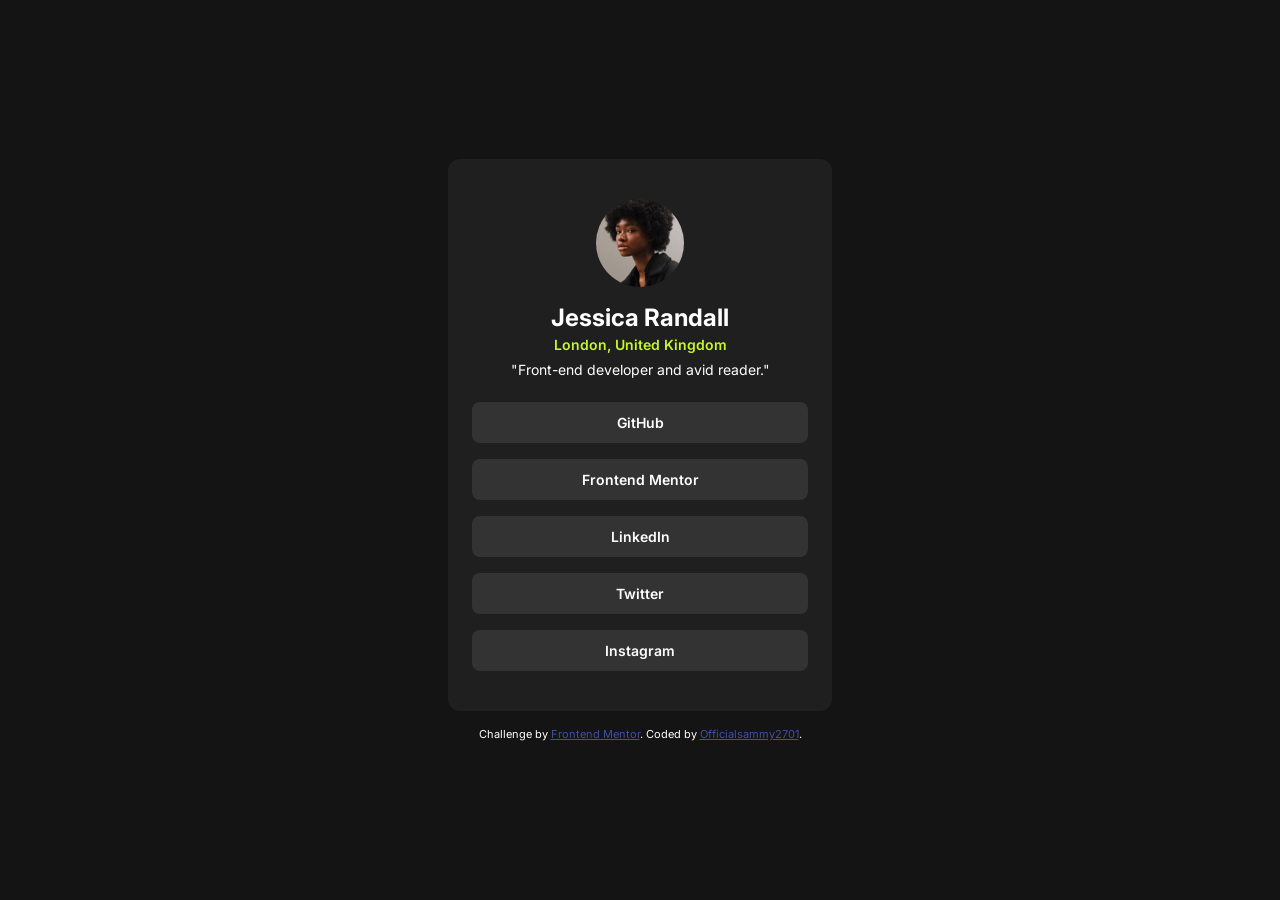
<file: index.html>
<!DOCTYPE html>
<html lang="en">
<head>
  <meta charset="UTF-8">
  <meta name="viewport" content="width=device-width, initial-scale=1.0"> <!-- displays site properly based on user's device -->

  <link rel="icon" type="image/png" sizes="32x32" href="./assets/images/favicon-32x32.png">
  <link rel="stylesheet" href="./style.css">
  
  <title>Frontend Mentor | Social links profile</title>
</head>
<body>
  
  <main class="card">
    <div class="profile">
      <img
        class="avatar"
        src="./assets/images/avatar-jessica.jpeg"
        alt="Jessica Randall"
      />
      <div class="profile-info">
        <h1 class="name">Jessica Randall</h1>
        <p class="location">London, United Kingdom</p>
        <p class="bio">"Front-end developer and avid reader."</p>
      </div>
    </div>

    <nav class="links" aria-label="Social links">
      <a href="https://github.com/Officialsammy2701" aria-label="Visit GitHub profile">GitHub</a>
      <a href="https://www.frontendmentor.io/profile/Officialsammy2701" aria-label="Visit Frontend Mentor profile">Frontend Mentor</a>
      <a href="#" aria-label="Visit LinkedIn profile">LinkedIn</a>
      <a href="#" aria-label="Visit Twitter profile">Twitter</a>
      <a href="#" aria-label="Visit Instagram profile">Instagram</a>
    </nav>
  </main>

  <footer class="attribution">
      Challenge by
      <a href="https://www.frontendmentor.io?ref=challenge" target="_blank"
        >Frontend Mentor</a
      >. Coded by
      <a href="https://github.com/Officialsammy2701">Officialsammy2701</a>.
    </footer>
</body>
</html>
</file>
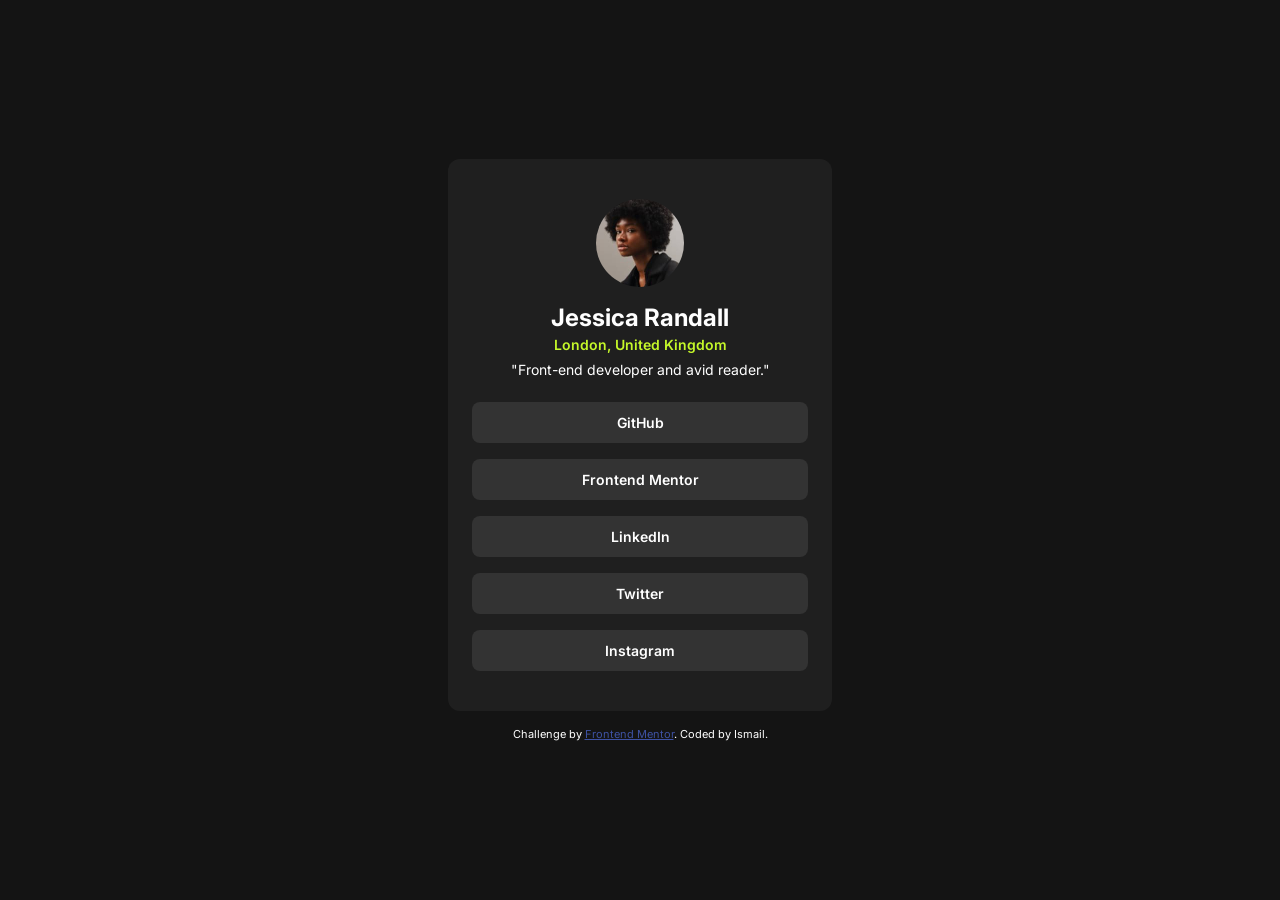
<file: index1.html>
<!DOCTYPE html>
<html lang="en">
<head>
  <meta charset="UTF-8">
  <meta name="viewport" content="width=device-width, initial-scale=1.0">
  <title>Frontend Mentor | Social links profile</title>
  <style>
    @import url('https://fonts.googleapis.com/css2?family=Inter:wght@400;600;700&display=swap');

    *, *::before, *::after {
      box-sizing: border-box;
      margin: 0;
      padding: 0;
    }

    :root {
      --green:    hsl(75, 94%, 57%);
      --white:    hsl(0, 0%, 100%);
      --grey-700: hsl(0, 0%, 20%);
      --grey-800: hsl(0, 0%, 12%);
      --grey-900: hsl(0, 0%, 8%);
    }

    body {
      font-family: 'Inter', sans-serif;
      font-size: 14px;
      background-color: var(--grey-900);
      color: var(--white);
      min-height: 100vh;
      display: flex;
      flex-direction: column;
      align-items: center;
      justify-content: center;
      padding: 1.5rem;
    }

    .card {
      background-color: var(--grey-800);
      border-radius: 12px;
      padding: 2.5rem 1.5rem;
      width: 100%;
      max-width: 384px;
      display: flex;
      flex-direction: column;
      align-items: center;
      gap: 1.5rem;
    }

    .profile {
      display: flex;
      flex-direction: column;
      align-items: center;
      gap: 1rem;
      text-align: center;
    }

    .avatar {
      width: 88px;
      height: 88px;
      border-radius: 50%;
      object-fit: cover;
    }

    .profile-info {
      display: flex;
      flex-direction: column;
      align-items: center;
      gap: 0.25rem;
    }

    .name {
      font-size: 1.5rem;
      font-weight: 700;
      color: var(--white);
    }

    .location {
      font-size: 0.875rem;
      font-weight: 600;
      color: var(--green);
    }

    .bio {
      font-size: 0.875rem;
      font-weight: 400;
      color: var(--white);
      margin-top: 0.25rem;
    }

    .links {
      display: flex;
      flex-direction: column;
      gap: 1rem;
      width: 100%;
    }

    .links a {
      display: block;
      width: 100%;
      padding: 0.75rem 1rem;
      background-color: var(--grey-700);
      color: var(--white);
      text-decoration: none;
      text-align: center;
      font-size: 0.875rem;
      font-weight: 600;
      border-radius: 8px;
      transition: background-color 0.2s ease, color 0.2s ease;
    }

    .links a:hover,
    .links a:focus {
      background-color: var(--green);
      color: var(--grey-900);
      outline: none;
    }

    .links a:focus-visible {
      outline: 2px solid var(--green);
      outline-offset: 3px;
    }

    .attribution {
      font-size: 0.6875rem;
      text-align: center;
      color: var(--white);
      margin-top: 1rem;
    }

    .attribution a {
      color: hsl(228, 45%, 44%);
    }
  </style>
</head>
<body>

  <main class="card">
    <div class="profile">
      <img
        class="avatar"
        src="[data-uri]"
        alt="Jessica Randall"
      />
      <div class="profile-info">
        <h1 class="name">Jessica Randall</h1>
        <p class="location">London, United Kingdom</p>
        <p class="bio">"Front-end developer and avid reader."</p>
      </div>
    </div>

    <nav class="links" aria-label="Social links">
      <a href="#" aria-label="Visit GitHub profile">GitHub</a>
      <a href="#" aria-label="Visit Frontend Mentor profile">Frontend Mentor</a>
      <a href="#" aria-label="Visit LinkedIn profile">LinkedIn</a>
      <a href="#" aria-label="Visit Twitter profile">Twitter</a>
      <a href="#" aria-label="Visit Instagram profile">Instagram</a>
    </nav>
  </main>

  <footer class="attribution">
    Challenge by <a href="https://www.frontendmentor.io?ref=challenge" target="_blank">Frontend Mentor</a>.
    Coded by Ismail.
  </footer>

</body>
</html>
</file>
<file: style.css>
@import url('https://fonts.googleapis.com/css2?family=Inter:wght@400;600;700&display=swap');

    *, *::before, *::after {
      box-sizing: border-box;
      margin: 0;
      padding: 0;
    }

    :root {
      --green:    hsl(75, 94%, 57%);
      --white:    hsl(0, 0%, 100%);
      --grey-700: hsl(0, 0%, 20%);
      --grey-800: hsl(0, 0%, 12%);
      --grey-900: hsl(0, 0%, 8%);
    }

    body {
      font-family: 'Inter', sans-serif;
      font-size: 14px;
      background-color: var(--grey-900);
      color: var(--white);
      min-height: 100vh;
      display: flex;
      flex-direction: column;
      align-items: center;
      justify-content: center;
      padding: 1.5rem;
    }

    .card {
      background-color: var(--grey-800);
      border-radius: 12px;
      padding: 2.5rem 1.5rem;
      width: 100%;
      max-width: 384px;
      display: flex;
      flex-direction: column;
      align-items: center;
      gap: 1.5rem;
    }

    .profile {
      display: flex;
      flex-direction: column;
      align-items: center;
      gap: 1rem;
      text-align: center;
    }

    .avatar {
      width: 88px;
      height: 88px;
      border-radius: 50%;
      object-fit: cover;
    }

    .profile-info {
      display: flex;
      flex-direction: column;
      align-items: center;
      gap: 0.25rem;
    }

    .name {
      font-size: 1.5rem;
      font-weight: 700;
      color: var(--white);
    }

    .location {
      font-size: 0.875rem;
      font-weight: 600;
      color: var(--green);
    }

    .bio {
      font-size: 0.875rem;
      font-weight: 400;
      color: var(--white);
      margin-top: 0.25rem;
    }

    .links {
      display: flex;
      flex-direction: column;
      gap: 1rem;
      width: 100%;
    }

    .links a {
      display: block;
      width: 100%;
      padding: 0.75rem 1rem;
      background-color: var(--grey-700);
      color: var(--white);
      text-decoration: none;
      text-align: center;
      font-size: 0.875rem;
      font-weight: 600;
      border-radius: 8px;
      transition: background-color 0.2s ease, color 0.2s ease;
    }

    .links a:hover,
    .links a:focus {
      background-color: var(--green);
      color: var(--grey-900);
      outline: none;
    }

    .links a:focus-visible {
      outline: 2px solid var(--green);
      outline-offset: 3px;
    }

    .attribution {
      font-size: 0.6875rem;
      text-align: center;
      color: var(--white);
      margin-top: 1rem;
    }

    .attribution a {
      color: hsl(228, 45%, 44%);
    }
</file>
